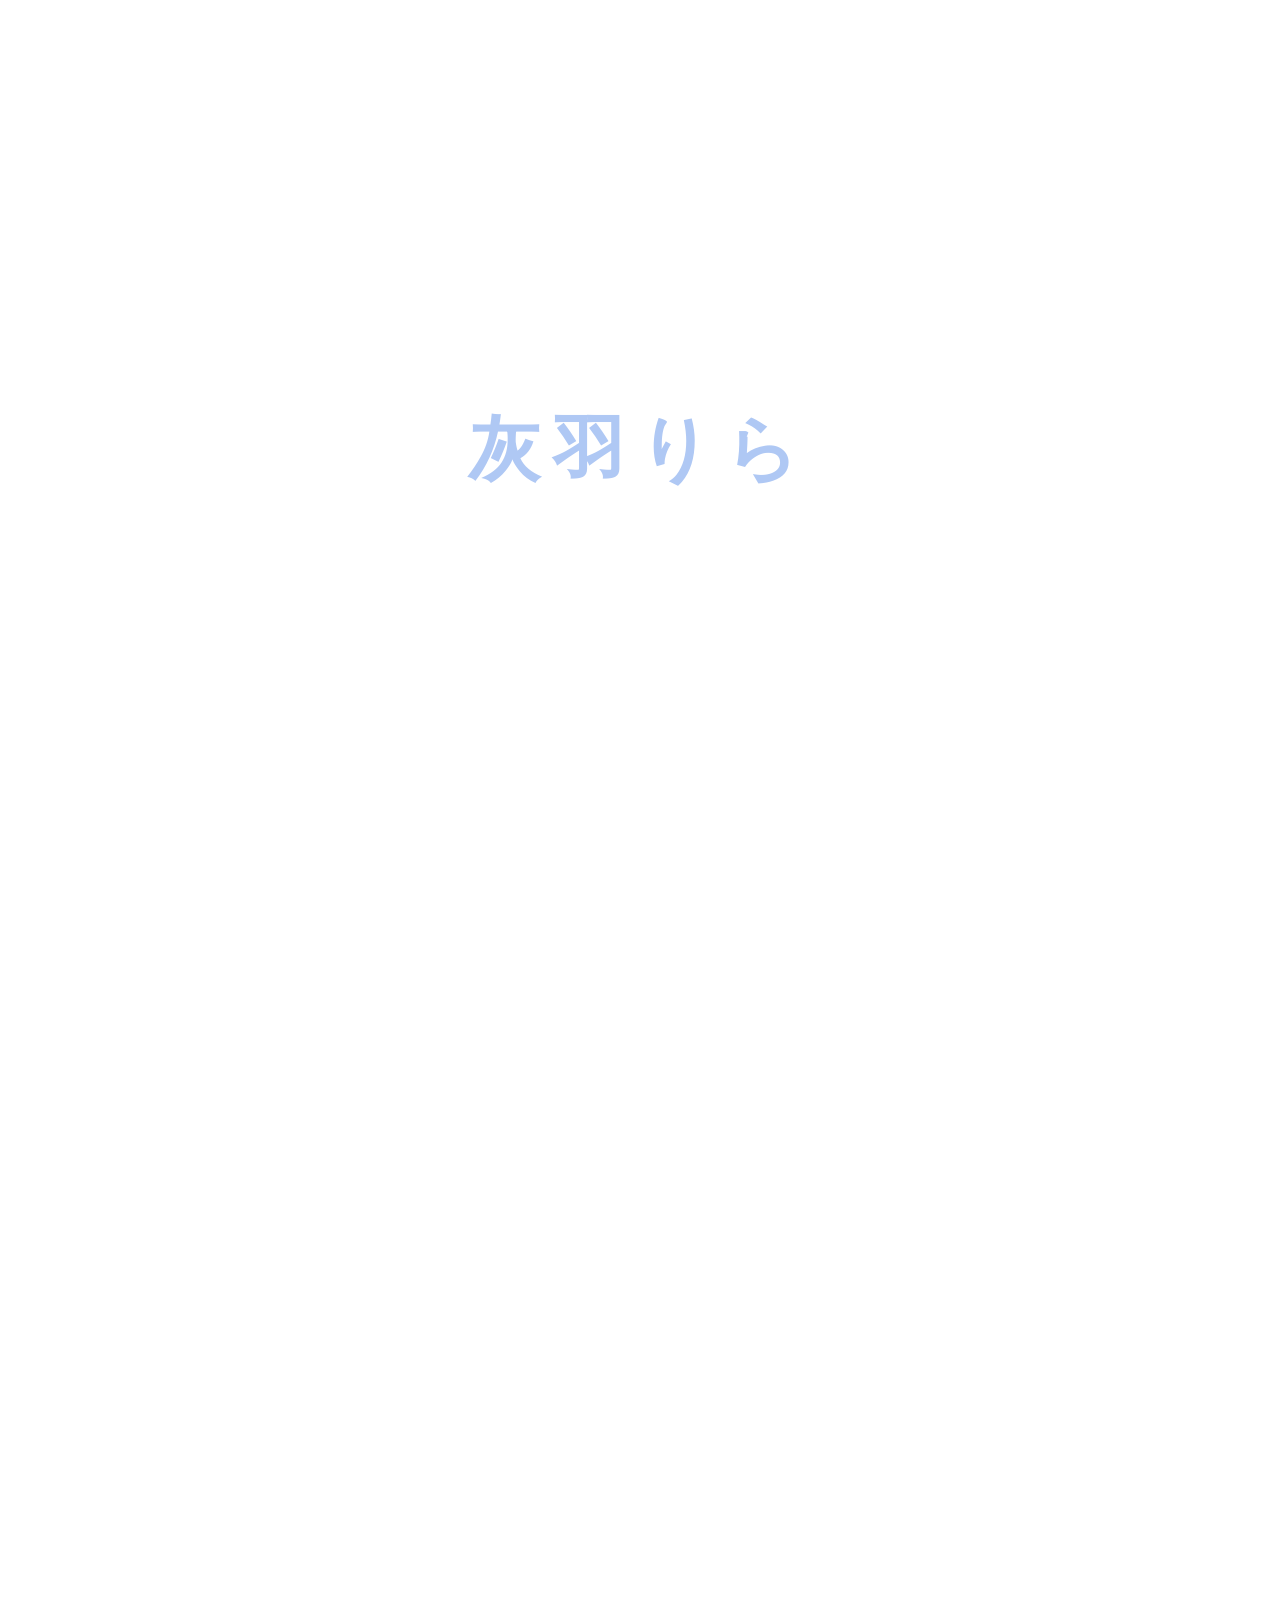
<file: index.html>
<!DOCTYPE html>
<html lang="ja">
<head>
  <meta charset="UTF-8">
  <meta name="viewport" content="width=device-width, initial-scale=1.0">

  <meta
    name="description"
    content="天使見習いVTuber、灰羽りらの公式サイト。プロフィールや配信、SNS情報を紹介します。"
  >

  <title>灰羽りら | Official Site</title>

  <!-- CSS -->
  <link rel="stylesheet" href="./style.css">

  <!-- JavaScript：イントロ、画像スライド、年号表示など -->
  <script src="./script.js" defer></script>
</head>

<body>

  <!-- 最初に表示するイントロ画面 -->
  <div id="intro" aria-label="灰羽りら">
    <p>灰羽りら</p>
  </div>

  <!-- メインコンテンツ -->
  <div id="main-content">

    <!-- ヘッダー -->
    <header class="site-header">

      <!-- PCでは文字、スマホでは画像を表示 -->
      <a class="logo" href="#home" aria-label="灰羽りら">
        <span class="logo-text">灰羽りら</span>
        <img
          class="logo-image"
          src="./images/name_03.png"
          alt="灰羽りら"
        >
      </a>

      <nav class="global-nav" aria-label="メインナビゲーション">
        <a href="#profile">PROFILE</a>
        <a href="#content">CONTENT</a>

        <a
          href="https://www.youtube.com/@HaibaRira"
          target="_blank"
          rel="noopener noreferrer"
          aria-label="YouTube"
        >
          <img
            src="./images/icon_youtube.png"
            class="icon-youtube"
            alt="YouTube"
          >
        </a>

        <a
          href="https://x.com/haibarira?s=11&t=KI-NgCeRI2NvnYK7q0NhXQ"
          target="_blank"
          rel="noopener noreferrer"
          aria-label="X"
        >
          <img
            src="./images/icon_X.png"
            class="icon-x"
            alt="X"
          >
        </a>
      </nav>

    </header>

    <main>

      <!-- メインビジュアル -->
      <section
        class="hero"
        id="home"
        aria-label="メインビジュアル"
      >
        <div class="hero-slides">

          <img
            src="./images/top_bg_01.png"
            class="hero-slide active"
            alt="灰羽りらのメインビジュアル1"
          >

          <img
            src="./images/top_bg_02.png"
            class="hero-slide"
            alt="灰羽りらのメインビジュアル2"
          >

        </div>

        <!-- メイン画像の下部に名前画像を表示 -->
        <div class="hero-name-band">
          <img
            src="./images/name_03.png"
            alt="灰羽りら"
          >
        </div>
      </section>

      <!-- PROFILE・SNS共通の固定背景 -->
      <div
        class="profile-sns-background"
        aria-hidden="true"
      ></div>

      <!-- PROFILE -->
      <section class="section profile-section" id="profile">

        <div class="section-heading">
          <h2>PROFILE</h2>
        </div>

        <div class="profile-content">

          <!-- プロフィール画像 -->
          <div class="profile-image">
            <img
              src="./images/prf_whole body.png"
              alt="灰羽りらのプロフィール画像"
            >
          </div>

          <!-- プロフィール情報 -->
          <div class="profile-details">

            <h3>
              灰羽りら
              <span class="profile-kana">Haiba Rira</span>
            </h3>

            <p class="profile-introduction">
              名前はフィル。<br>
              天界を離れて人間界へやってきた天使見習い。<br>
              人間界で配信をするための名は、灰羽りら。<br>
              慣れない文化に戸惑いながらも、日々を過ごしている。<br>
              たくさんの人との出会いを通して、自分だけの魔法を探す旅の途中。<br>
              今日も小さな一歩を踏み出している。
            </p>

            <dl class="profile-list">

              <div>
                <dt>本名</dt>
                <dd>フィル</dd>
              </div>

              <div>
                <dt>活動名</dt>
                <dd>灰羽りら（はいばりら）</dd>
              </div>

              <div>
                <dt>年齢</dt>
                <dd>不明</dd>
              </div>

              <div>
                <dt>誕生日</dt>
                <dd>11月11日</dd>
              </div>

              <div>
                <dt>身長</dt>
                <dd>150cm</dd>
              </div>

              <div>
                <dt>体重</dt>
                <dd>40kg前後</dd>
              </div>

              <div>
                <dt>趣味</dt>
                <dd>ゲーム</dd>
              </div>

              <div>
                <dt>好きなもの</dt>
                <dd>ここに好きなものを記載</dd>
              </div>

              <div>
                <dt>嫌いなもの</dt>
                <dd>ここに嫌いなものを記載</dd>
              </div>

            </dl>
          </div>
        </div>
      </section>

      <!-- CONTENT -->
      <section class="section content-section" id="content">

        <!-- 舞い落ちる羽の装飾 -->
        <img
          src="./images/content_background_feather.png"
          class="content-feather"
          alt=""
          aria-hidden="true"
        >

        <div class="section-heading">
          <h2>CONTENT</h2>
        </div>

        <div class="content-grid">

          <a class="content-card" href="#sns">
            <h3>VIDEO</h3>
            <p>ゲーム配信や動画。</p>
            <span class="content-arrow">VIEW MORE →</span>
          </a>

          <a class="content-card" href="#sns">
            <h3>GALLERY</h3>
            <p>イラストやビジュアル。</p>
            <span class="content-arrow">VIEW MORE →</span>
          </a>

          <a class="content-card" href="#sns">
            <h3>OTHER</h3>
            <p>その他のお知らせや活動情報。</p>
            <span class="content-arrow">VIEW MORE →</span>
          </a>

        </div>
      </section>

      <!-- SNS -->
      <section class="section sns-section" id="sns">

        <div class="section-heading">
          <h2>SNS</h2>
        </div>

        <div class="sns-links">

          <a
            href="https://www.youtube.com/@HaibaRira"
            target="_blank"
            rel="noopener noreferrer"
          >
            YouTube
          </a>

          <a
            href="https://x.com/haibarira?s=11&t=KI-NgCeRI2NvnYK7q0NhXQ"
            target="_blank"
            rel="noopener noreferrer"
          >
            X
          </a>

        </div>
      </section>

    </main>

    <!-- フッター -->
    <footer class="site-footer">
      <p>
        © <span id="current-year"></span>
        灰羽りら. All Rights Reserved.
      </p>
    </footer>

  </div>
</body>
</html>
</file>
<file: style.css>
/* ==================================================
   1. ���ʐݒ�
   �F�E�����T�C�Y�E�]���Ȃǂ�ύX����Ƃ���
   �܂��A���� :root ���m�F����
================================================== */

:root {
  /* ---------- �F�̐ݒ� ---------- */

  /* ��{�̐F */
  --color-white: #FFFFFF;       /* ���F */
  --color-text: #AFC8F4;        /* ��{�̕����F */
  --color-accent: #8DAFFF;      /* �A�N�Z���g�J���[ */

  /* �w�i�F */
  --color-background: #FFFFFF;  /* ��{�̔w�i�F */
  --color-content-bg: rgba(161, 189, 255, 0.36);
  /* CONTENT�Ȃǂ̔������w�i */

  --color-header-bg: rgba(25, 25, 25, 0.15);
  /* �X�}�z�̃w�b�_�[�w�i */

  --color-header-bg-pc: rgba(25, 25, 25, 0.25);
  /* PC�̃w�b�_�[�w�i */

  --color-dark-bg: #191919;     /* �Â��w�i�F */
  --color-card-bg: rgba(231, 243, 251, 0.83);
  /* CONTENT�J�[�h�̔w�i�F */

  /* �g���̐F */
  --color-border: rgba(186, 211, 255, 0.3);
  /* �J�[�h��e�v�f�̘g�� */

  --color-header-border: rgba(186, 211, 255, 0.2);
  /* �w�b�_�[�̘g�� */

  /* ����̗v�f�Ɏg�p����F */
  --color-dark-text: rgba(27, 27, 27, 0.73);
  /* ���邢�w�i��̈Â����� */

  --color-profile-highlight: rgba(186, 211, 255, 0.06);
  /* PROFILE���̋����w�i */

  --color-footer-overlay: rgba(161, 189, 255, 0.36);
  /* �t�b�^�[�̔������̐��w�i */


  /* ---------- �t�H���g�̐ݒ� ---------- */

  /* �T�C�g�S�̂̃t�H���g */
  --font-family:
    "Noto Sans JP",
    "Yu Gothic",
    "Meiryo",
    sans-serif;

  /* ��{�̕����T�C�Y */
  --font-xs: 0.65rem;  /* �ƂĂ����������� */
  --font-sm: 0.75rem;  /* �⑫�E�����Ȃ� */
  --font-base: 1rem;   /* �ʏ�̕��� */
  --font-md: 1.3rem;   /* ���傫������ */
  --font-lg: 1.75rem;  /* �傫������ */

  /* ����̏ꏊ�̕����T�C�Y */
  --font-section-title: clamp(1.2rem, 2.5vw, 1.75rem);
  /* PROFILE�ECONTENT�ESNS�̌��o�� */

  --font-profile-name: clamp(1.4rem, 2.9vw, 2.3rem);
  /* PROFILE���̖��O */

  --font-hero-title: clamp(2rem, 6vw, 4.5rem);
  /* �C���g����ʂ̖��O */


  /* ---------- �]���̐ݒ� ---------- */

  --space-1: 4px;    /* ���������ȗ]�� */
  --space-2: 8px;    /* �����ȗ]�� */
  --space-3: 12px;   /* ��⏬���ȗ]�� */
  --space-4: 16px;   /* �W���I�ȗ]�� */
  --space-5: 24px;   /* ���傫�ȗ]�� */
  --space-6: 32px;   /* �傫�ȗ]�� */
  --space-7: 48px;   /* ���Ȃ�傫�ȗ]�� */
  --space-8: 72px;   /* �Z�N�V�������̍L���]�� */
  --space-9: 100px;  /* �Z�N�V�����㉺�Ȃǂ̑傫�ȗ]�� */

  /* �Z�N�V�����S�̗̂]�� */
  --section-padding-x: 8%; /* ���E�̗]�� */
  --section-padding-y: 100px; /* �㉺�̗]�� */

  /* �R���e���c�̉��� */
  --content-width: 1100px; /* �ő剡�� */


  /* ---------- �g���E�p�ۂ̐ݒ� ---------- */

  --border-thin: 1px solid var(--color-border);
  /* �ׂ��g�� */

  --border-card: 2px solid var(--color-border);
  /* �J�[�h�Ȃǂ̘g�� */

  --border-radius: 0;
  /* �p�ۂ̑傫���F0�Ȃ�p���ۂ߂Ȃ� */


  /* ---------- �A�j���[�V�����̐ݒ� ---------- */

  --transition-fast: 0.3s ease;
  /* �z�o�[�Ȃǂ̒Z���A�j���[�V���� */

  --transition-normal: 0.8s ease;
  /* �t�F�[�h�Ȃǂ̂�����肵���A�j���[�V���� */


  /* ---------- �w�b�_�[�E�d�Ȃ菇�̐ݒ� ---------- */

  --header-height: 76px; /* PC�w�b�_�[�̍��� */

  --layer-background: 0; /* �w�i */
  --layer-content: 1;    /* �{���E�R���e���c */
  --layer-header: 10;    /* �w�b�_�[ */
  --layer-intro: 1000;   /* �C���g����� */
}


/* ==================================================
   2. ��{�X�^�C��
================================================== */

* {
  box-sizing: border-box;
}

html {
  scroll-behavior: smooth;
  scroll-padding-top: var(--header-height);
}

body {
  margin: 0;
  background-color: transparent;
  color: var(--color-text);
  font-family: var(--font-family);
  line-height: 1.8;
}

a {
  color: inherit;
  text-decoration: none;
}

img {
  display: block;
  max-width: 100%;
}

p,
h1,
h2,
h3 {
  margin-top: 0;
}

section {
  scroll-margin-top: var(--header-height);
}


/* ==================================================
   3. �C���g�����
   �y�[�W���J�����Ƃ��ŏ��ɕ\��������
================================================== */

#intro {
  position: fixed;
  inset: 0;
  z-index: var(--layer-intro);

  display: flex;
  align-items: center;
  justify-content: center;

  background-color: var(--color-background);
  color: var(--color-text);

  opacity: 1;
  visibility: visible;

  transition:
    opacity var(--transition-normal),
    visibility var(--transition-normal);
}

#intro p {
  margin: 0;
  font-size: var(--font-hero-title);
  font-weight: 600;
  letter-spacing: 0.18em;
  animation: intro-name 1.2s ease both;
}

/* �C���g���̖��O�A�j���[�V���� */
@keyframes intro-name {
  from {
    opacity: 0;
    transform: translateY(12px);
  }

  to {
    opacity: 1;
    transform: translateY(0);
  }
}

/* �C���g�����t�F�[�h�A�E�g */
#intro.hide {
  opacity: 0;
  visibility: hidden;
  pointer-events: none;
}

/* �C���g���\�����̓��C����ʂ��B�� */
#main-content {
  opacity: 0;
  transition: opacity var(--transition-normal);
}

/* �C���g���I����Ƀ��C����ʂ�\�� */
#main-content.show {
  opacity: 1;
}


/* ==================================================
   4. �w�b�_�[
================================================== */

.site-header {
  position: absolute;
  top: 0;
  left: 0;
  z-index: var(--layer-header);

  display: flex;
  align-items: center;
  justify-content: space-between;
  gap: var(--space-5);

  width: 100%;
  min-height: var(--header-height);
  padding: var(--space-4) 6%;

  background-color: var(--color-header-bg-pc);
  border-bottom: 1px solid var(--color-header-border);
  color: var(--color-white);
}

/* ���S�S�� */
.logo {
  display: flex;
  align-items: center;
  flex-shrink: 0;

  font-size: var(--font-md);
  font-weight: 700;
  letter-spacing: 0.08em;
}

/* PC�ł͖��O�摜���\�� */
.logo-image {
  display: none;
  width: 150px;
  height: auto;
}

/* �i�r�Q�[�V���� */
.global-nav {
  display: flex;
  align-items: center;
  justify-content: flex-end;
  gap: clamp(16px, 3vw, 40px);
}

.global-nav a {
  position: relative;
  padding: 6px 0;

  font-size: 0.85rem;
  letter-spacing: 0.12em;

  transition: color var(--transition-fast);
}

/* �i�r�Q�[�V�����̉��� */
.global-nav a::after {
  position: absolute;
  right: 0;
  bottom: 0;
  left: 0;

  height: 1px;
  background-color: var(--color-accent);

  content: "";
  transform: scaleX(0);
  transform-origin: left;

  transition: transform var(--transition-fast);
}

.global-nav a:hover {
  color: var(--color-white);
}

.global-nav a:hover::after {
  transform: scaleX(1);
}

/* YouTube�A�C�R�� */
.icon-youtube {
  width: 42px;
  height: 33px;
  object-fit: contain;
}

/* X�A�C�R�� */
.icon-x {
  width: 25px;
  height: 18px;
  object-fit: contain;
}


/* ==================================================
   5. ���C���r�W���A��
================================================== */

.hero {
  position: relative;
  aspect-ratio: 16 / 9;
  margin-top: 0;
  padding: 0;
  overflow: hidden;

  background-color: var(--color-dark-bg);
  border-bottom: var(--border-thin);
}

/* �X���C�h�摜�̕\���̈� */
.hero-slides {
  position: absolute;
  inset: 0;
}

/* �X���C�h�摜���� */
.hero-slide {
  position: absolute;
  inset: 0;

  width: 100%;
  height: 100%;

  object-fit: contain;
  object-position: center;

  opacity: 0;
  transition: opacity 1s ease-in-out;
}

/* �\�����̉摜 */
.hero-slide.active {
  opacity: 1;
}

/* 1���ڂ̉摜���������g�� */
.hero-slide[src*="top_bg_01.png"] {
  object-fit: cover;
  transform: scale(1.1);
}

/* ���C���摜�����̖��O�\���G���A */
.hero-name-band {
  position: absolute;
  top: 80%;
  left: 0;
  z-index: 2;

  display: flex;
  align-items: center;
  justify-content: center;

  width: 100%;
  height: 20%;
  padding: 0;

  background: linear-gradient(
    to bottom,
    rgba(25, 25, 25, 0.05),
    rgba(25, 25, 25, 0.88)
  );

  text-align: center;
}

/* ���C���摜�����̖��O�摜 */
.hero-name-band img {
  width: 80%;
  height: 95%;
  object-fit: contain;
}


/* ==================================================
   6. ���ʃZ�N�V����
================================================== */

.section {
  padding: var(--space-6) var(--section-padding-x)
    var(--section-padding-y);
}

.section-heading {
  margin-bottom: 30px;
  text-align: center;
}

.section-heading h2 {
  margin-bottom: 0;
  font-size: var(--font-section-title);
  font-weight: 500;
  letter-spacing: 0.16em;
}


/* ==================================================
   7. PROFILE�ESNS���ʂ̌Œ�w�i
================================================== */

.profile-sns-background {
  position: fixed;
  inset: 0;
  z-index: -1;
  pointer-events: none;

  background-image: url("./images/prf\,sns_background3.png");
  background-size: cover;
  background-position: center;
  background-repeat: no-repeat;
}


/* ==================================================
   8. PROFILE
================================================== */

.profile-section {
  background: transparent;
}

/* �v���t�B�[���摜�Əڍׂ������тɂ��� */
.profile-content {
  display: grid;
  grid-template-columns: minmax(220px, 0.8fr) minmax(0, 1.2fr);
  align-items: start;
  gap: clamp(32px, 6vw, 80px);

  max-width: var(--content-width);
  margin: 0 auto;
}

/* �v���t�B�[���摜�̔z�u */
.profile-image {
  display: flex;
  align-items: flex-start;
  justify-content: center;
  width: 100%;
}

.profile-image img {
  width: 70%;
  height: auto;
  object-fit: contain;
}

/* �v���t�B�[���� */
.profile-details h3 {
  margin-bottom: 20px;
  padding: 14px 18px;

  font-size: var(--font-profile-name);
  font-weight: 500;

  border-left: 3px solid var(--color-accent);
  background-color: var(--color-profile-highlight);
}

/* ���O�̉p���\�L */
.profile-kana {
  margin-left: 2px;
  font-size: clamp(0.7rem, 1.4vw, 1.1rem);
  font-weight: 400;
  vertical-align: baseline;
  letter-spacing: 0.08em;
}

/* �v���t�B�[���Љ */
.profile-introduction {
  margin-bottom: 24px;
  color: var(--color-dark-text);
  font-size: var(--font-sm);
  line-height: 2.1;
}

/* �v���t�B�[���ꗗ */
.profile-list {
  margin: 0;
  border-top: var(--border-thin);
  font-size: var(--font-sm);
}

/* �e�v���t�B�[������ */
.profile-list > div {
  display: grid;
  grid-template-columns: 120px minmax(0, 1fr);
  gap: var(--space-4);
  padding: var(--space-3) var(--space-1);
}

/* ���ږ� */
.profile-list dt {
  color: var(--color-accent);
  font-weight: 600;
}

/* ���ڂ̓��e */
.profile-list dd {
  margin: 0;
  color: var(--color-dark-text);
  overflow-wrap: anywhere;
}


/* ==================================================
   9. CONTENT
================================================== */

.content-section {
  position: relative;
  isolation: isolate;
  overflow: hidden;

  /* �w�i�F�Ɣw�i�摜 */
  background-color: var(--color-content-bg);
  background-image:
    linear-gradient(
      rgba(255, 255, 255, 0.1),
      rgba(255, 255, 255, 0.1)
    ),
    url("./images/content_background.png");

  background-size: cover;
  background-position: center;
  background-repeat: no-repeat;

  padding-bottom: 70px;
}

/* ����������H */
.content-feather {
  position: absolute;
  top: -150px;
  left: 20%;
  z-index: -1;

  width: 1000px;
  max-width: none;
  height: auto;

  opacity: 0;
  filter: drop-shadow(0 0 3px rgba(80, 110, 160, 0.7));
  pointer-events: none;

  animation: feather-float 22s linear infinite;
}

/* �H�����ɕY���A�j���[�V���� */
@keyframes feather-float {
  0% {
    transform: translate(0, 0) rotate(-5deg);
    opacity: 0;
  }

  12% {
    opacity: 0.45;
  }

  30% {
    transform: translate(18px, 90px) rotate(-2deg);
  }

  48% {
    transform: translate(8px, 190px) rotate(3deg);
  }

  68% {
    transform: translate(35px, 290px) rotate(0deg);
  }

  85% {
    transform: translate(55px, 390px) rotate(4deg);
    opacity: 0.35;
  }

  100% {
    transform: translate(42px, 500px) rotate(1deg);
    opacity: 0;
  }
}

/* CONTENT�J�[�h�̔z�u */
.content-grid {
  display: grid;
  grid-template-columns: repeat(3, minmax(0, 1fr));
  gap: var(--space-5);

  max-width: var(--content-width);
  margin: 0 auto;
}

/* CONTENT�J�[�h */
.content-card {
  position: relative;

  display: flex;
  flex-direction: column;

  min-height: 250px;
  padding: var(--space-4);
  overflow: hidden;

  border: var(--border-card);
  background-color: var(--color-card-bg);

  transition:
    background-color var(--transition-fast),
    border-color var(--transition-fast),
    transform var(--transition-fast);
}

/* �J�[�h�Ƀ}�E�X���悹���Ƃ� */
.content-card:hover {
  transform: translateY(-5px);
  color: var(--color-background);
  background-color: var(--color-text);
  border-color: var(--color-text);
}

/* �J�[�h�̌��o�� */
.content-card h3 {
  margin-bottom: var(--space-3);
  font-size: var(--font-md);
  font-weight: 500;
  letter-spacing: 0.12em;
}

/* �J�[�h�̐��� */
.content-card p {
  margin-bottom: var(--space-5);
  color: var(--color-dark-text);
  font-size: var(--font-sm);
}

/* VIEW MORE */
.content-arrow {
  margin-top: auto;
  font-size: 0.9rem;
  letter-spacing: 0.1em;
}


/* ==================================================
   10. SNS
================================================== */

.sns-section {
  padding-bottom: 70px;
  text-align: center;
  background: transparent;
}

/* SNS�����N�̔z�u */
.sns-links {
  display: flex;
  flex-wrap: wrap;
  justify-content: center;
  gap: var(--space-4);
}

/* SNS�����N�{�^�� */
.sns-links a {
  display: flex;
  align-items: center;
  justify-content: center;

  min-width: 150px;
  min-height: 52px;
  padding: var(--space-3) var(--space-5);

  border: var(--border-card);
  letter-spacing: 0.08em;

  transition:
    color var(--transition-fast),
    background-color var(--transition-fast),
    border-color var(--transition-fast);
}

/* SNS�����N�Ƀ}�E�X���悹���Ƃ� */
.sns-links a:hover {
  color: var(--color-background);
  background-color: var(--color-text);
  border-color: var(--color-text);
}


/* ==================================================
   11. �t�b�^�[
   �Œ�w�i�摜���B���A�������̐��w�i��\������
================================================== */

.site-footer {
  position: relative;
  isolation: isolate;

  padding: var(--space-5) 6%;
  border-top: var(--border-thin);
  background: transparent;
  text-align: center;
}

/* �Œ�w�i�摜���B�����߂̉��n */
.site-footer::before {
  position: absolute;
  inset: 0;
  z-index: -1;

  content: "";
  background-color: var(--color-white);
  pointer-events: none;
}

/* �������̐��w�i���d�˂� */
.site-footer::after {
  position: absolute;
  inset: 0;
  z-index: 0;

  content: "";
  background-color: var(--color-footer-overlay);
  pointer-events: none;
}

/* �t�b�^�[�̕��� */
.site-footer p {
  position: relative;
  z-index: 1;

  margin: 0;
  color: var(--color-dark-text);
  font-size: 0.8rem;
  letter-spacing: 0.04em;
}


/* ==================================================
   12. �X�}�[�g�t�H���Ή�
   �X�}�z�\���̒����́A��{�I�ɂ�����ҏW����
================================================== */

@media screen and (max-width: 768px) {

  /* ---------- �w�b�_�[ ---------- */

  .site-header {
    position: absolute;
    top: 0;
    left: 0;
    z-index: var(--layer-header);

    display: flex;
    justify-content: flex-start;
    align-items: center;

    width: 100%;
    min-height: 60px;
    padding: 10px 3%;

    background-color: var(--color-header-bg);
    border-bottom: none;
    box-shadow: none;
  }

  /* �X�}�z�ł͕����̃��S���\�� */
  .site-header .logo-text {
    display: none;
  }

  /* �X�}�z�ł͖��O�摜�������ɕ\�� */
  .site-header .logo-image {
    display: block;
    width: 110px;
    height: auto;
    max-width: 100%;
  }

  /* �w�b�_�[�̃i�r�Q�[�V�����ESNS�A�C�R�����\�� */
  .site-header .global-nav {
    display: none;
  }


  /* ---------- ���C���r�W���A�� ---------- */

  .hero {
    aspect-ratio: 16 / 9;
  }

  .hero-slide {
    object-position: center;
  }


  /* ---------- ���ʃZ�N�V���� ---------- */

  .section {
    padding: var(--space-8) 6%;
  }

  .section-heading {
    margin-bottom: var(--space-5);
  }


  /* ---------- PROFILE ---------- */

  .profile-content {
    grid-template-columns: 1fr;
    gap: 28px;
  }

  .profile-image {
    width: 100%;
    margin: 0 auto;
    overflow: visible;
  }

  .profile-image img {
    width: 70%;
    max-width: 360px;
    height: auto;
    margin: 0 auto;
    object-fit: contain;
  }

  .profile-kana {
    margin-left: 8px;
    font-size: 0.8rem;
  }

  .profile-list > div {
    grid-template-columns: 100px minmax(0, 1fr);
    gap: var(--space-3);
  }


  /* ---------- CONTENT ---------- */

  /* �X�}�z�ł��J�[�h3���������тɂ��� */
  .content-grid {
    grid-template-columns: repeat(3, minmax(0, 1fr));
    gap: clamp(4px, 2vw, 12px);
  }

  .content-card {
    min-width: 0;
    min-height: 150px;
    padding: clamp(6px, 2vw, 12px);
  }

  /* ��ʕ��ɍ��킹�Č��o�����k�� */
  .content-card h3 {
    font-size: clamp(0.65rem, 2.5vw, 1rem);
    overflow-wrap: anywhere;
  }

  /* VIEW MORE����ʕ��ɍ��킹�ďk�� */
  .content-arrow {
    font-size: clamp(0.47rem, 1.8vw, 0.9rem);
    letter-spacing: 0;
    overflow-wrap: anywhere;
  }


  /* ---------- SNS ---------- */

  /* �X�}�z�ł�YouTube��X�������тɂ��� */
  .sns-links {
    flex-direction: row;
    flex-wrap: nowrap;
    justify-content: center;
    gap: clamp(8px, 2vw, 16px);
    width: 100%;
    max-width: 600px;
    margin: 0 auto;
  }

  /* 2�̃{�^�����ϓ��ȕ��ɂ��� */
  .sns-links a {
    flex: 1 1 0;
    width: auto;
    min-width: 0;
    padding: var(--space-3) var(--space-2);
    overflow-wrap: anywhere;
  }



/* ==================================================
   13. �������T����ݒ�
   �[�����ŃA�j���[�V�����y�����ݒ肳��Ă���ꍇ
================================================== */

@media (prefers-reduced-motion: reduce) {
  html {
    scroll-behavior: auto;
  }

  *,
  *::before,
  *::after {
    animation-duration: 0.01ms !important;
    transition-duration: 0.01ms !important;
  }
}
</file>
